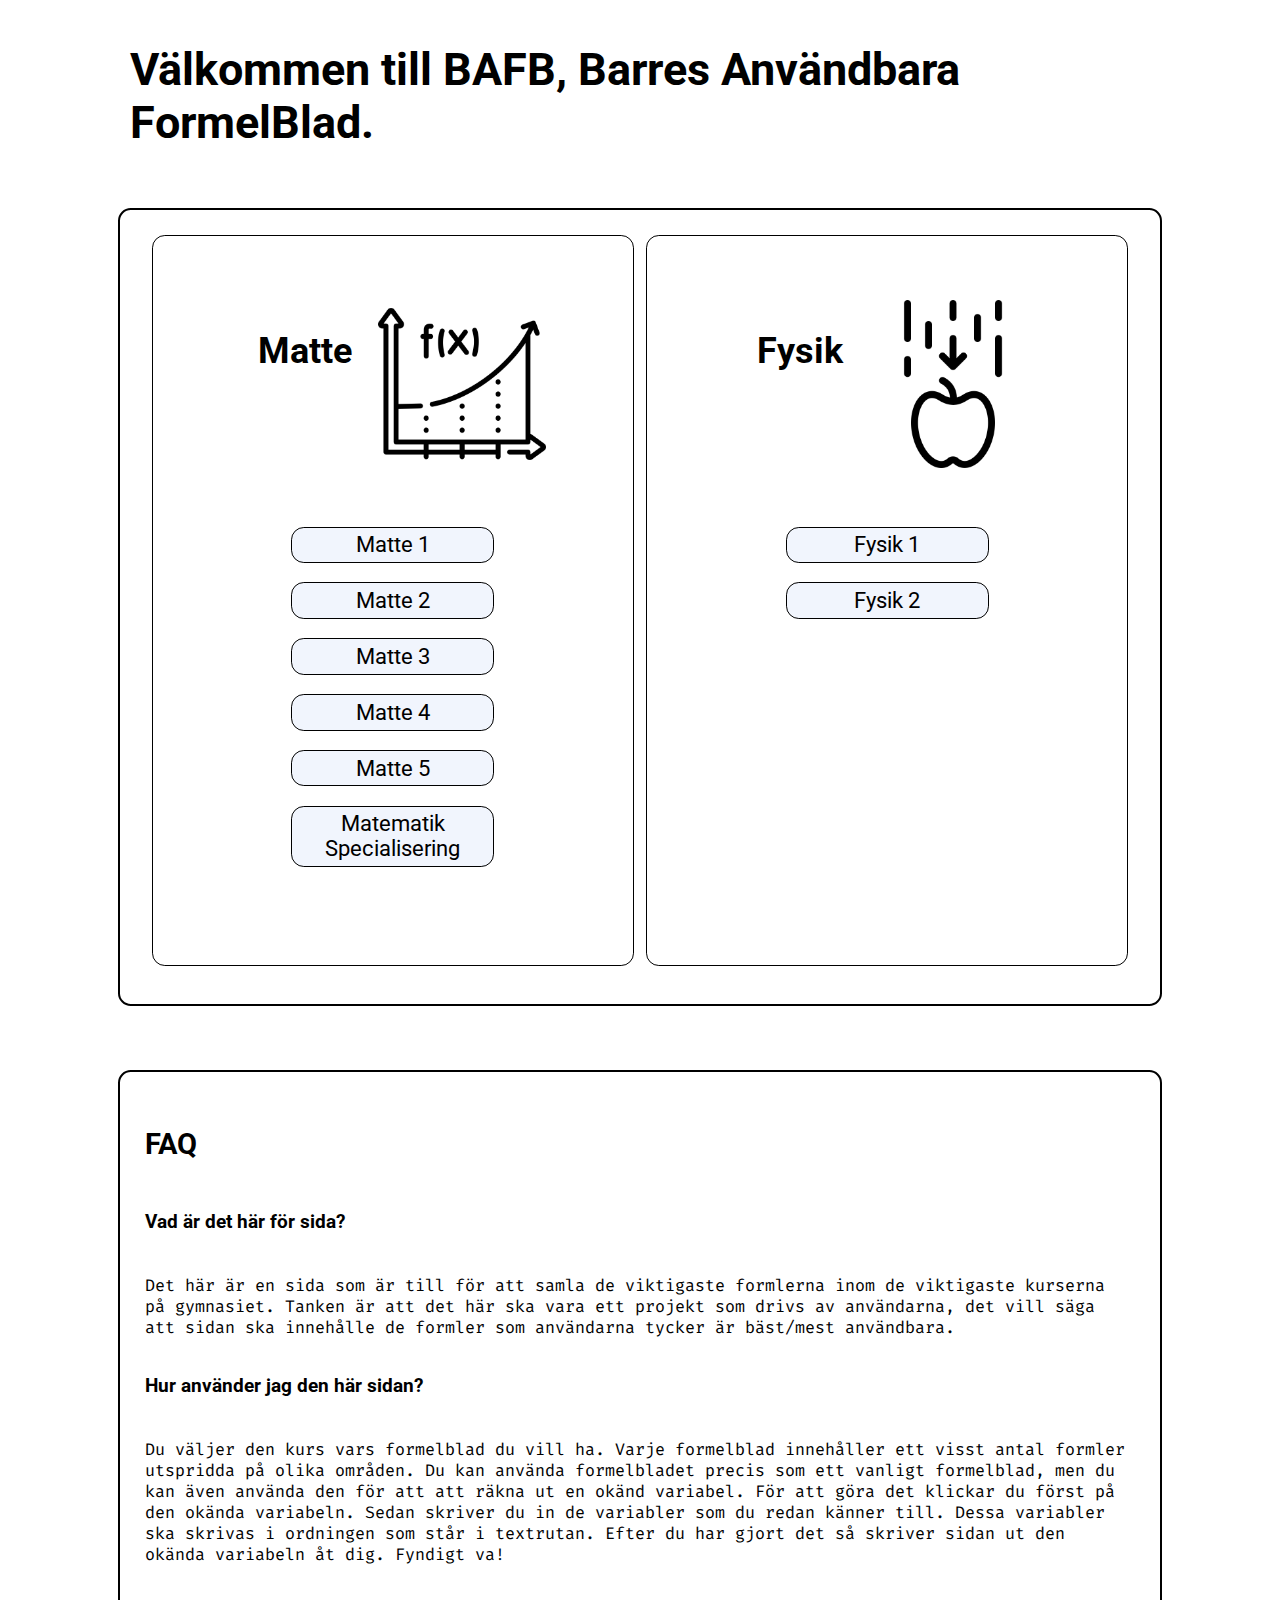
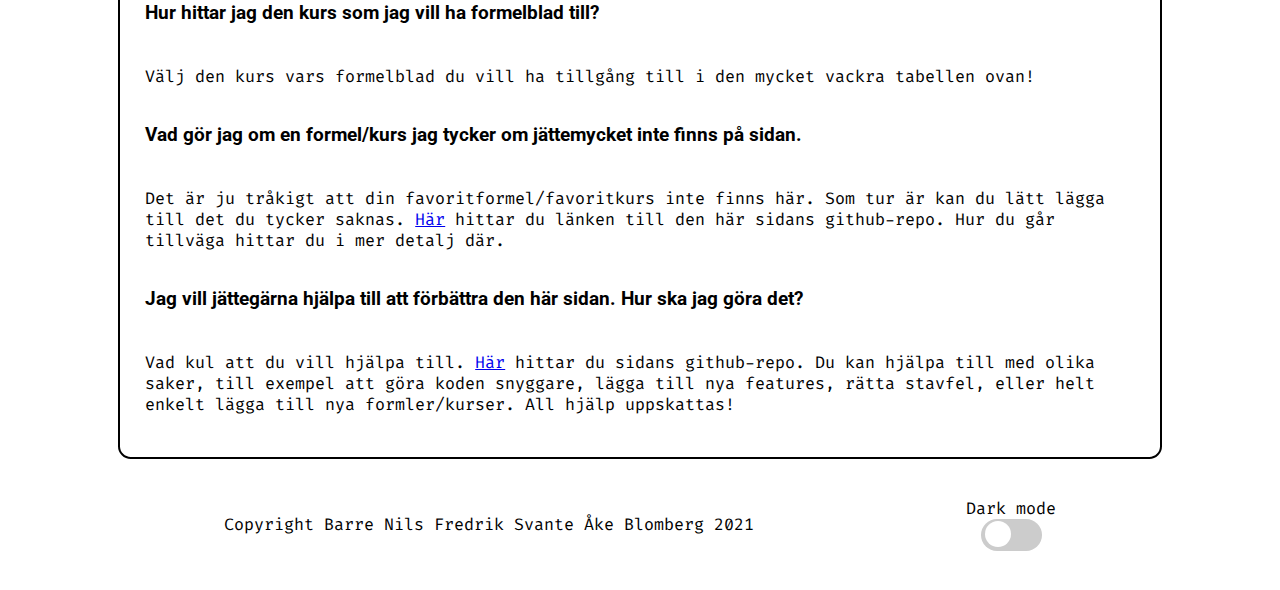
<file: index.html>
<!DOCTYPE html>
<html lang="se">
  <head>
    <meta charset="utf-8">
    <meta name="viewport" content="width=device-width, initial-scale=1">
    <title>BAFP</title>
    <!-- <link rel="stylesheet" href="./css/start.css"> -->
    <link rel="stylesheet" href="./css/style.css">



    <link rel="preconnect" href="https://fonts.gstatic.com">
    <link href="https://fonts.googleapis.com/css2?family=Roboto&display=swap" rel="stylesheet">
    <link rel="preconnect" href="https://fonts.gstatic.com">
    <link href="https://fonts.googleapis.com/css2?family=Fira+Code&display=swap" rel="stylesheet"> 

    <script defer src="js/mode.js"></script>
    
    <!-- <script defer src="./js/main.js"></script> -->



    
  </head>
  <body class="index-body">

    <header>

      <h1> Välkommen till BAFB, Barres Användbara FormelBlad. </h1>
      <!-- <div class="mainpics"> -->
	<!-- 	<img src="./img/circle.png" alt="bild på en cirkel med en radie utritad" width="20%"> -->
	<!-- 	<img src="./img/pyth.png" alt="bild på pythagoras sats" width="30%"> -->
	<!-- </div> -->
      

      
    </header>
    
    <main class="index-main">


      
  <div id="outLine" class="outline"> 
    
      

      <div class="tabell">
      <div class="sub">

	    <div class="rubrik">
	      <h2>Matte </h2>
	      <img id="mattePic" class="kurs-pic-matte" src="./img/math.png" alt="mattefunktion" width="35%">
	    </div>
	    <div class="kurser">
	      <a href="./html/matte1.html" class="kurs">Matte 1</a>
	      <a href="./html/matte2.html" class="kurs">Matte 2</a>	
	      <a href="./html/matte3.html" class="kurs">Matte 3</a>		  
	      <a href="./html/matte4.html" class="kurs">Matte 4</a>
	      <a href="./html/matte5.html" class="kurs">Matte 5</a>
	      <a href="./html/matteS.html" class="kurs">Matematik Specialisering</a>
	    </div>
	  </div>

	  <div class="sub">

	    <div class="rubrik">
	      <h2>Fysik</h2>
	      <img id="fysikPic" class="kurs-pic-fysik" src="./img/physics.png" alt="fallande äpple" width="35%">
	    </div>
	    <div class="kurser"> 
	      <a href="./html/fysik1.html" class="kurs">Fysik 1</a>
	      <a href="./html/fysik2.html" class="kurs">Fysik 2</a>
	    </div>
	  </div>
	</div>


      </div>
      <div id="faqId" class="outline">
      <h3> FAQ </h3>

      <h4>Vad är det här för sida? </h4>
      <p> Det här är en sida som är till för att samla de viktigaste formlerna inom de viktigaste kurserna på gymnasiet. Tanken är att det här ska vara ett projekt som drivs av användarna, det vill säga att sidan ska innehålle de formler som användarna tycker är bäst/mest användbara.
	
	    <h4>Hur använder jag den här sidan?</h4>
      <p> Du väljer den kurs vars formelblad du vill ha. Varje formelblad innehåller ett visst antal formler utspridda på olika områden. Du kan använda formelbladet precis som ett vanligt formelblad, men du kan även använda den för att att räkna ut en okänd variabel. För att göra det klickar du först på den okända variabeln. Sedan skriver du in de variabler som du redan känner till. Dessa variabler ska skrivas i ordningen som står i textrutan. Efter du har gjort det så skriver sidan ut den okända variabeln åt dig. Fyndigt va!</p>

      <h4>Hur hittar jag den kurs som jag vill ha formelblad till? </h4>
      <p>Välj den kurs vars formelblad du vill ha tillgång till i den mycket vackra tabellen ovan!</p>

      <h4>Vad gör jag om en formel/kurs jag tycker om jättemycket inte finns på sidan.</h4>
      <p>Det är ju tråkigt att din favoritformel/favoritkurs inte finns här. Som tur är kan du lätt lägga till det du tycker saknas. <a href="https://github.com/barr3/FormelBlad" target="_blank" rel="noreferrer noopener" >Här</a> hittar du länken till den här sidans github-repo. Hur du går tillväga hittar du i mer detalj där. </p>
      
      <h4>Jag vill jättegärna hjälpa till att förbättra den här sidan. Hur ska jag göra det? </h4>
      <p>Vad kul att du vill hjälpa till. <a href="https://github.com/barr3/FormelBlad" target="_blank" rel="noreferrer noopener">Här</a> hittar du sidans github-repo. Du kan hjälpa till med olika saker, till exempel att göra koden snyggare, lägga till nya features, rätta stavfel, eller helt enkelt lägga till nya formler/kurser. All hjälp uppskattas! </p>
    </div>
      
    </main>


    <footer class="center">
      <p>Copyright Barre Nils Fredrik Svante Åke Blomberg 2021</p>

      <div class="darkmode">
	<p> Dark mode</p>
	<label class="switch">
          <input type="checkbox" id="check" onclick="toggleMode()">
          <span class="slider round"></span>
	</label>
      </div>
    </footer>
    
  </body>
</html>
</file>
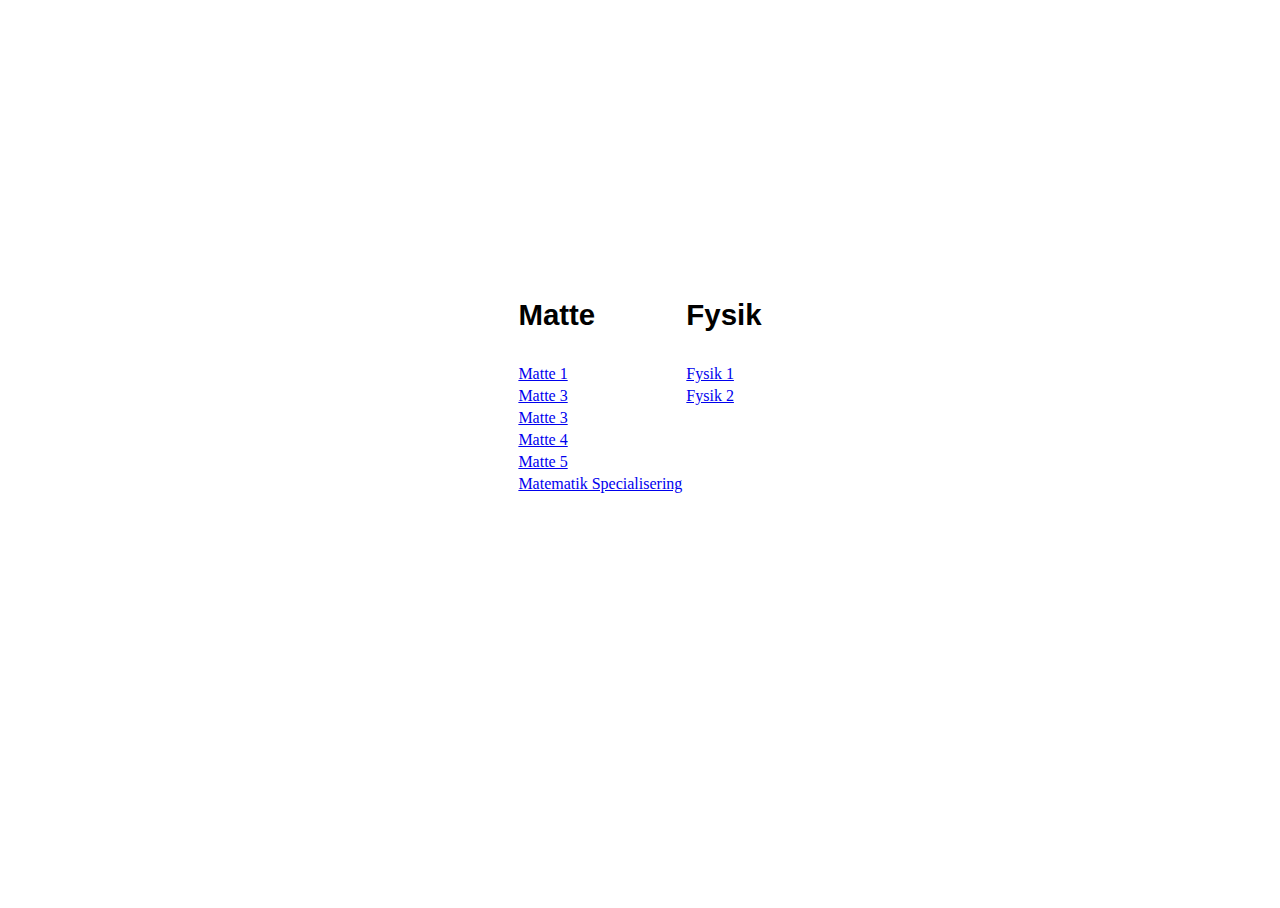
<file: html/kurser.html>
<!DOCTYPE html>
<html lang="en">
    <head>
        <meta charset="UTF-8" />
        <meta name="viewport" content="width=device-width, initial-scale=1" />
        <link rel="stylesheet" href="../css/style.css" />
        <title>Kurser</title>
    </head>
    <body>

        <header>


	  
        </header>

	<main>


	  
	  <div class="kurser">

	    <div class="kursrubrik">		 

	    </div>

	    <table>

	      <tr>
		<td>
		  <h3>Matte</h3>
		</td>
		<td>
		  <h3>Fysik</h3>
		</td>
	      </tr>
	      


	      
	      <tr>
		<td>
		  <a href="./matte1.html"> Matte 1</a>
		</td>
		<td>
		  <a href="./fysik1.html"> Fysik 1 </a>
		</td>		  
	      </tr>

	      <tr>
		<td>
	          <a href="./matte2.html"> Matte 3</a>	
		</td>
		<td>
		  <a href="./fysik2.html"> Fysik 2 </a>
		</td>
	      </tr>


	      <tr>
		<td>
		  <a href="./matte3.html"> Matte 3</a>		  
		</td>
	      </tr>

	      <tr>
		<td>
		  <a href="./matte4.html"> Matte 4</a>
		</td>
	      </tr>

	      <tr>
		<td>
		  <a href="./matte5.html"> Matte 5</a>
		</td>
	      </tr>

	      <tr>
		<td>
		  <a href="./matteS.html"> Matematik Specialisering</a>
		</td>
	      </tr>	      
	      










	    </table>
	    
	  </div>
	  
	</main>
	

    </body>
</html>
</file>
<file: css/start.css>
/* #mattePic, #fysikPic{ */
/*     margin-top: 0vw; */
/* } */
</file>
<file: css/style.css>
:root {
    --button-color: ;
    --button-border: ;
    --button-text: ;
}

.formula-body{
    padding-right: 15vw;
    padding-left: 15vw;
    scrollbar-width: thin;
    scrollbar-color: black white;
}

.index-body {
    display: grid;
    height: 100vh;
    flex-direction: column;
    justify-content: center;
    width: 70vw;
    margin: auto;
    grid-template-columns: 1fr;
    grid-template-rows: 0.4fr 1fr auto;
}

.index-main {
    margin-top: -3rem;
}

header a {
    margin-top: 6vh;
    text-decoration: none;
    font-family: 'Roboto', sans-serif;
    font-size: 4vw;
    color: black;
    padding-left: 10px;
    padding-right: 10px;
    border: 0.1vw solid black;
    border-radius: 1vw;
    font-style: normal;
}


header {
    display: flex;
    justify-content: left;
    margin-bottom: 2vw;
}

h1, h2, h3, h4, h5, h6 {
    font-family: 'Roboto', sans-serif;
}

h1 {
    font-size: 4.5vw;
}

h2 {
    font-size:3vw;
    padding-left: 1.5vw;
}

h3 {
    font-size: 3vw;
    font-family: 'Roboto', sans-serif;
}


h4 {
    padding-left: 20px;
    font-size: 3vw;
    font-family: 'Roboto', sans-serif;    
}

.mainpics {
    display:flex; 
    justify-content: space-around;
}

.rubrik {
    display:flex;
    gap: 2vw;
    justify-content:center;
    padding-bottom: 3vh;
}

.sub {
    display:flex;
    flex-direction: column;
    text-align: center;
    border: 0.1vw solid;
    border-radius: 1vw;
    padding-top: 5vw;
    padding-bottom: 5vw;
    margin-bottom: 1vw;
    margin-left: 0.5vw;
    margin-right: 0.5vw;
}

.kurs {
    font-family: 'Roboto', sans-serif;
    background-color: rgb(241, 245, 253);
    margin: auto;
    margin-bottom: 1rem;
    padding: 0.3rem;
    width: 15vw;
    border: 0.1vw solid black;
    border-radius: 1vw;
    color:black;
    font-size: 1.7vw;
    text-decoration: none;
}

.kurs:hover {
    transition-duration: 200ms;
    font-style: italic;
    text-decoration: underline;
}

.kurser {
    display:flex;
    flex-direction: column;
    justify-content:center;
}

.outline{
    display:flex;
    flex-direction: column;
    justify-content: center;
    border: 0.2vw solid black;
    border-radius: 1vw;
    margin-top: 5vw;
    padding: 5vw;
}

/* button { */
/*     float: right; */
/*     cursor:pointer; */
/*     background-color: white; */
/*     border: 0.1vw solid rgba(0, 0, 0, 0.151); */
/*     border-radius: 0.3vw; */
/*     margin: 1rem; */
/*     width: 4rem; */
/*     height: 2rem; */
/* } */

#dark {
    background-color: rgb(51, 30, 47);
    color: #FFF;
    font-weight: 700;
}

#light {
    font-weight: 700;
    background-color: rgb(255, 255, 255);
}

#dark:hover, #light:hover {
    background-color: rgb(52, 81, 87);
    transition-duration: 200ms;
}

#light:hover {
    background-color: rgb(52, 81, 87);
    transition-duration: 200ms;
}

.collapsible:hover, header a:hover{
    text-decoration: underline;
    font-style: italic;
    cursor: pointer;
}

button:hover {
    cursor: pointer;
}

.faq {
    display: flex;
    width: 1vw;
    flex-direction: column;
    padding: 1.3vw;
    border-radius: 1vw;
    margin-top: 1vw;
    justify-content: space-between;
}


.section {
    border: 0.2vw solid black;
    border-radius: 1vw;
    margin-bottom: 6vh;
}

.content {
    display: block;
    padding-left: 5vw;
    padding-right: 5vw;
}

/* p { */
/*     font-family: 'Fira Code', monospace; */
/*     font-size: 1.3vw; */
/* } */

p {
    font-size: 1.3vw;
}

.latex {
    font-size: 4.5vw;;
}

helper p {
    font-size: 5vw; 
    font-family: 'Roboto', sans-serif;   
}

.helper p {
    font-size: 5vw; 
}

.formula-body a {
    font-style: italic;
    color: black;
    font-size:2.4vw;
    font-style: normal;
}


.explanation {
    font-size:2.4vw;
    font-family: 'Roboto', sans-serif;
}

.smalltext {
    font-size: 1.3vw;
    font-family: 'Fira Code', monospace;
}

.helper {
    height: 8vw;
    width: 8vw;
    display: flex;
    text-align: center;
    justify-content: center;
    align-items: center;
    border-radius: 1vw;
}

.helper:hover{
    outline: 0.1vw solid var(--color);
    cursor: pointer;
}

.helper.toggle{
    outline: 0.1vw solid var(--color);
}

#temp{
    width: 100%;
    display: flex;
    justify-content: center;
    margin-top: 2vw;
}

.tempinput{
    width: 100%;
    font-size: 2vw;
    border: 0.1vw solid var(--button-border);
    color: var(--button-text);
    background-color: var(--button-color);
    border-radius: 1vw;
    padding-left: 2vw;
    outline:none;
    margin-right: 1vw;
}

.tempinput:focus {
    outline: 0.3vw solid var(--button-border);    
}

.tempbutton{
    width: 16vw;
    height: 6vw;
    font-size: 2vw;
}

.tempbutton {
    cursor:pointer;
    color: var(--button-text);
    background-color: var(--button-color);
    border: 0.1vw solid var(--button-border);
    border-radius: 1vw;

}

.formula{
    border: 0.1vw solid black;
    padding: 5vw;
    border-radius: 1vw;
    margin-bottom: 6vw;
    margin-top: 4vw;
    /* margin-right: 5vw; */
    /* margin-left: 5vw; */
    background-clip: content-box;
}


.varcontainer{
    display: flex;
    justify-content: space-around;
}

#result {
    color: var(--button-text);
}

.active {
    display: none;
}

/* .collapsible:after { */
/*     content: '\02795'; /\* Unicode character for "plus" sign (+) *\/ */
/*     font-family: 'Roboto', sans-serif;   	 */
/*     font-size: 3vw; */
/*     color: black; */
/*     float: right; */
/*     padding-right: 1vw; */
/* } */

/* .active:after { */
/*   content: "\2796"; /\* Unicode character for "minus" sign (-) *\/ */
/* } */




::-webkit-input-placeholder { /* Chrome/Opera/Safari */
    font-size: 1.7vw;
}
::-moz-placeholder { /* Firefox 19+ */
    font-size: 1.7vw;
}
:-ms-input-placeholder { /* IE 10+ */
    font-size: 1.7vw;
}
:-moz-placeholder { /* Firefox 18- */
    font-size: 1.7vw;
}

footer {
    width: 100%;
    padding-top: 100px;
    text-align:center;
    margin: auto;
    display: flex;
    justify-content: space-around;
    align-items: center;
    padding-top: 3vw;
    padding-bottom: 3vw;
}

footer p {
    font-family: 'Fira Code', monospace;
    font-size: 1.3vw;
}

.darkmode {
    display: flex;
    flex-direction: column;
    justify-content: center;
    align-items: center;
}

.darkmode p {
    margin:0;
}

.switch {
    display: flex;
    justify-content: end;
    float: right;
}

.slider {
    position: relative;
    cursor: pointer;
    top: 0;
    left: 1;
    width: 3.8rem;
    height: 2rem;
    right: 0;
    bottom: 0;
    background-color: #ccc;
    -webkit-transition: .4s;
    transition: .4s;
}

.slider:before {
    position: absolute;
    content: "";
    height: 26px;
    width: 26px;
    left: 4px;
    bottom: 4px;
    background-color: white;
    -webkit-transition: .4s;
    transition: .4s;
}

#check {
    display: none;
}

input:checked + .slider {
    background-color: #7f54b6;
}

input:focus + .slider {
    box-shadow: 0 0 1px #8b36d1;
}

input:checked + .slider:before {
    -webkit-transform: translateX(26px);
    -ms-transform: translateX(26px);
    transform: translateX(26px);
}

/* Rounded sliders */
.slider.round {
    border-radius: 34px;
}

.slider.round:before {
    border-radius: 50%;
}

#faqId h4 {
    padding-left: 0;
}

.kurs {
    font-style: none;
}

@media (min-width: 1100px) {
    /* * { */
    /*     padding: 0; */
    /*     margin: 0; */
    /* } */
    body, html {
        height: 100vh;
        display: grid;
        grid-template-columns: 1fr;
        grid-template-rows: 0.4fr 1fr auto;
    }
    h1{
        padding: 1vw;
        font-size: 3.5vw;
    }
    header a {
        margin-top: 8vh;
        text-decoration: none;
        font-family: 'Roboto', sans-serif;
        font-size: 4vw;
        color: black;
        padding-left: 0.6vw;
        padding-right: 0.6vw;
        border: 0.2vw solid black;
        border-radius: 1vw;
        font-style: normal;
    }
    
    header{
	display: flex;
	justify-content: left;
	margin-bottom: 0vw;
    }
    
    p {
        font-family: 'Fira Code', monospace;
        font-size: 1.3vw;
    }

    h1, h2, h3, h4, h5, h6 {
        font-family: 'Roboto', sans-serif;
    }
    
    h2 {
        font-size:2.8vw;
    }
    
    h3 {
        font-size: 2.3vw;
    }
    
    h4 {
        margin-top: 1.2rem;
        font-size: 1.5vw;
    }

    footer {
	width: 100%;
	padding-top: 100px;
	text-align:center;
	margin: auto;
	display: flex;
	justify-content: space-around;
	align-items: center;
	padding-top: 3vw;
	padding-bottom: 3vw;
    }

    footer p {
	font-family: 'Fira Code', monospace;
	font-size: 1.3vw;
    }

    .kurs-pic-matte {
        margin-bottom: 1vw;
    }
    .kurs-pic-fysik {
        margin-bottom: 1vw;
    }
    
    .mainpics {
        display:flex; 
        justify-content: space-around;
    }
    
    .rubrik {
        width: 30rem;
        display:flex;
        gap: 2vw;
        justify-content:center;
        padding-bottom: 4vh;
    }
    
    .tabell {
        display:flex;
        flex-direction: row;
	justify-content: center;
    }
    
    /* .ämne { */
    /*     width: 35vw; */
    /*     display:flex; */
    /*     margin-left: 1vw; */
    /*     margin-right: 1vw; */
    /*     flex-direction: column; */
    /*     text-align: center; */
    /* 	border: 0.1vw solid black; */
    /*     border-radius: 1vw; */
    /*     padding-top: 5vw; */
    /*     padding-bottom: 5vw; */
    /* 	margin-top: 10vw; */
    /*     margin-bottom: 0rem; */
    /* } */

    .sub{
	border: 0.1vw solid black;
    }
    
    .kurs {
        font-family: 'Roboto', sans-serif;
        background-color: rgb(241, 245, 253);
        margin: 0.6rem;
        padding: 0.3rem;
        width: 15vw;
	text-align: center;
        border-radius: 1vw;
        color:black;
        font-size: 1.7vw;
        text-decoration: none;
    }

    .kurs:hover {
        transition-duration: 200ms;
        background-color: aliceblue;
    }
    
    .kurser {
        height: 24rem;
        display:flex;
        flex-direction: column;
        justify-content:start;
        align-items: center;
    }
    
    
    .outline{
        display:flex;
        flex-direction: column;
        justify-content:center;
        border: 0.2vw solid black;
        border-radius: 1vw;
        padding: 2vw;
    }
    

    .faq {
        display: flex;
        margin: auto;
        width: 70vw;
        flex-direction: column;
        padding: 2rem;
        border-radius: 1vw;
        margin-top: 1rem;
        justify-content: space-between;
    }

}
</file>
